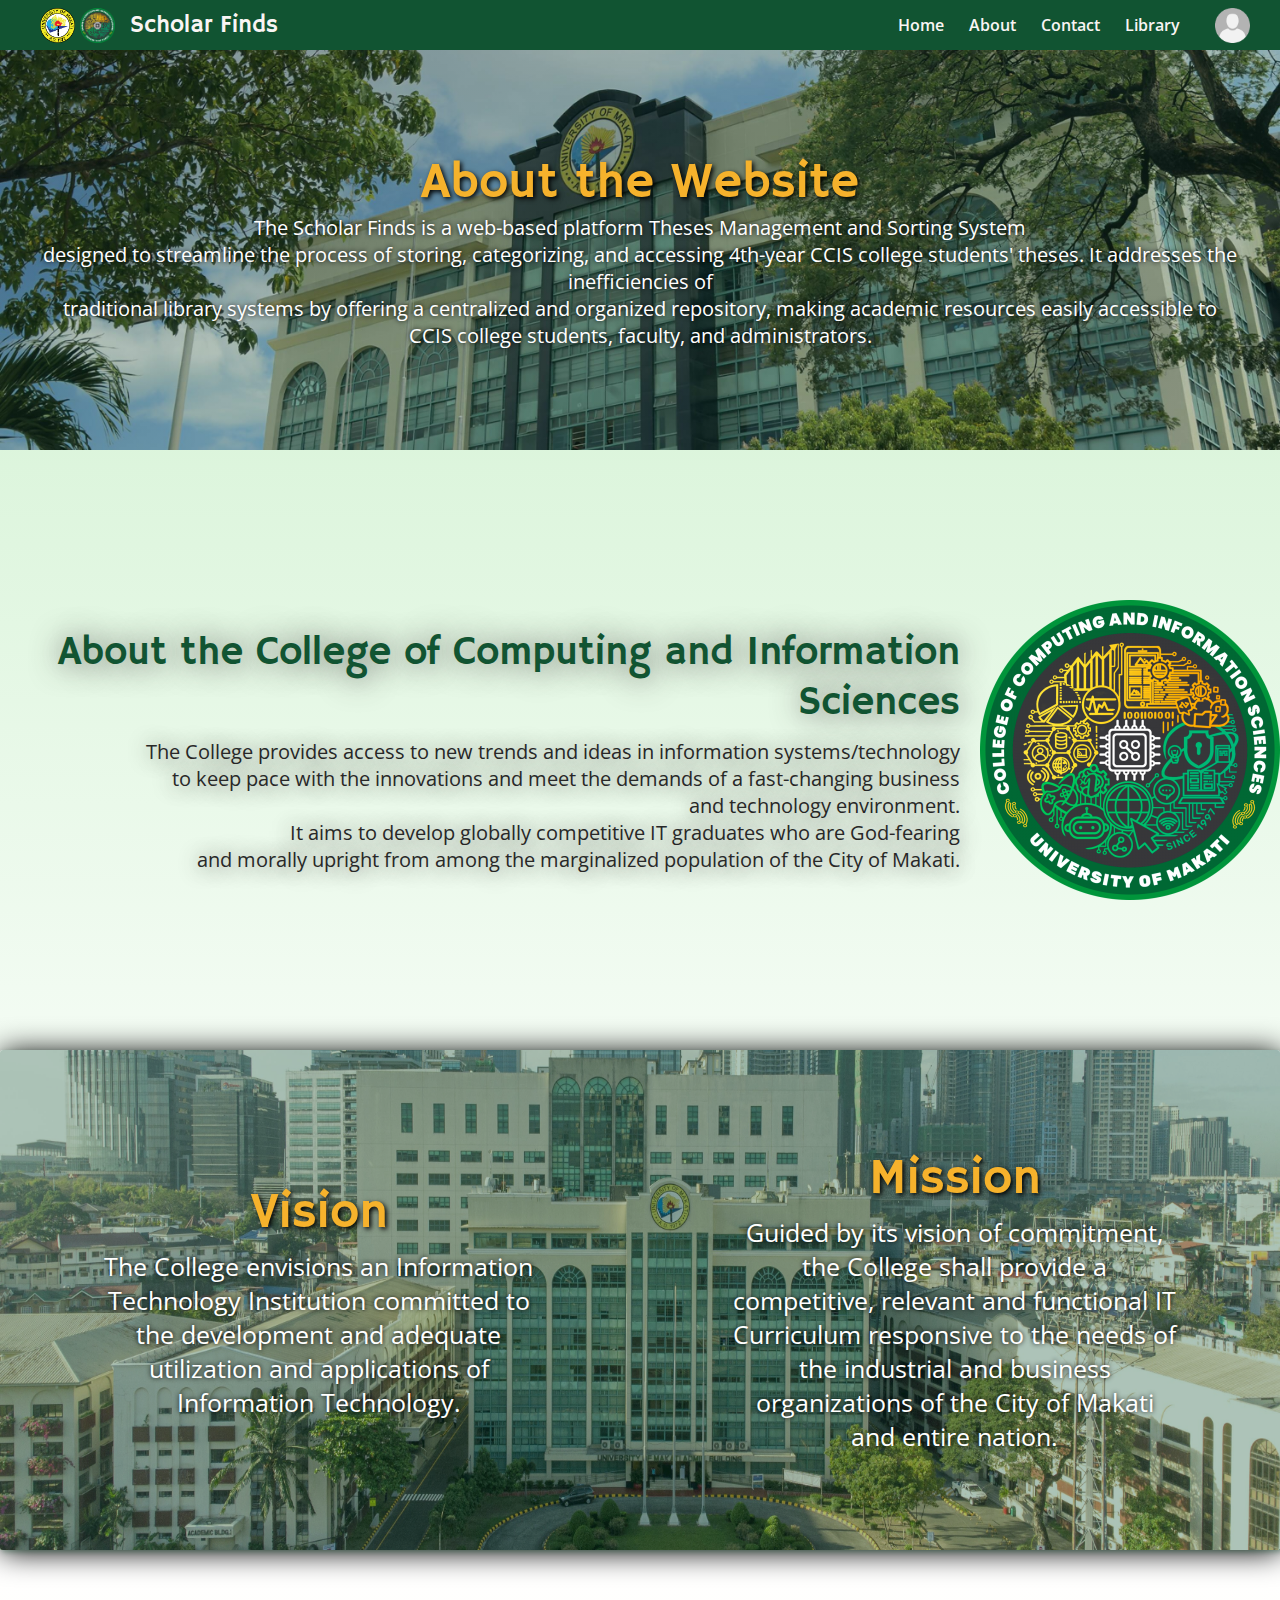
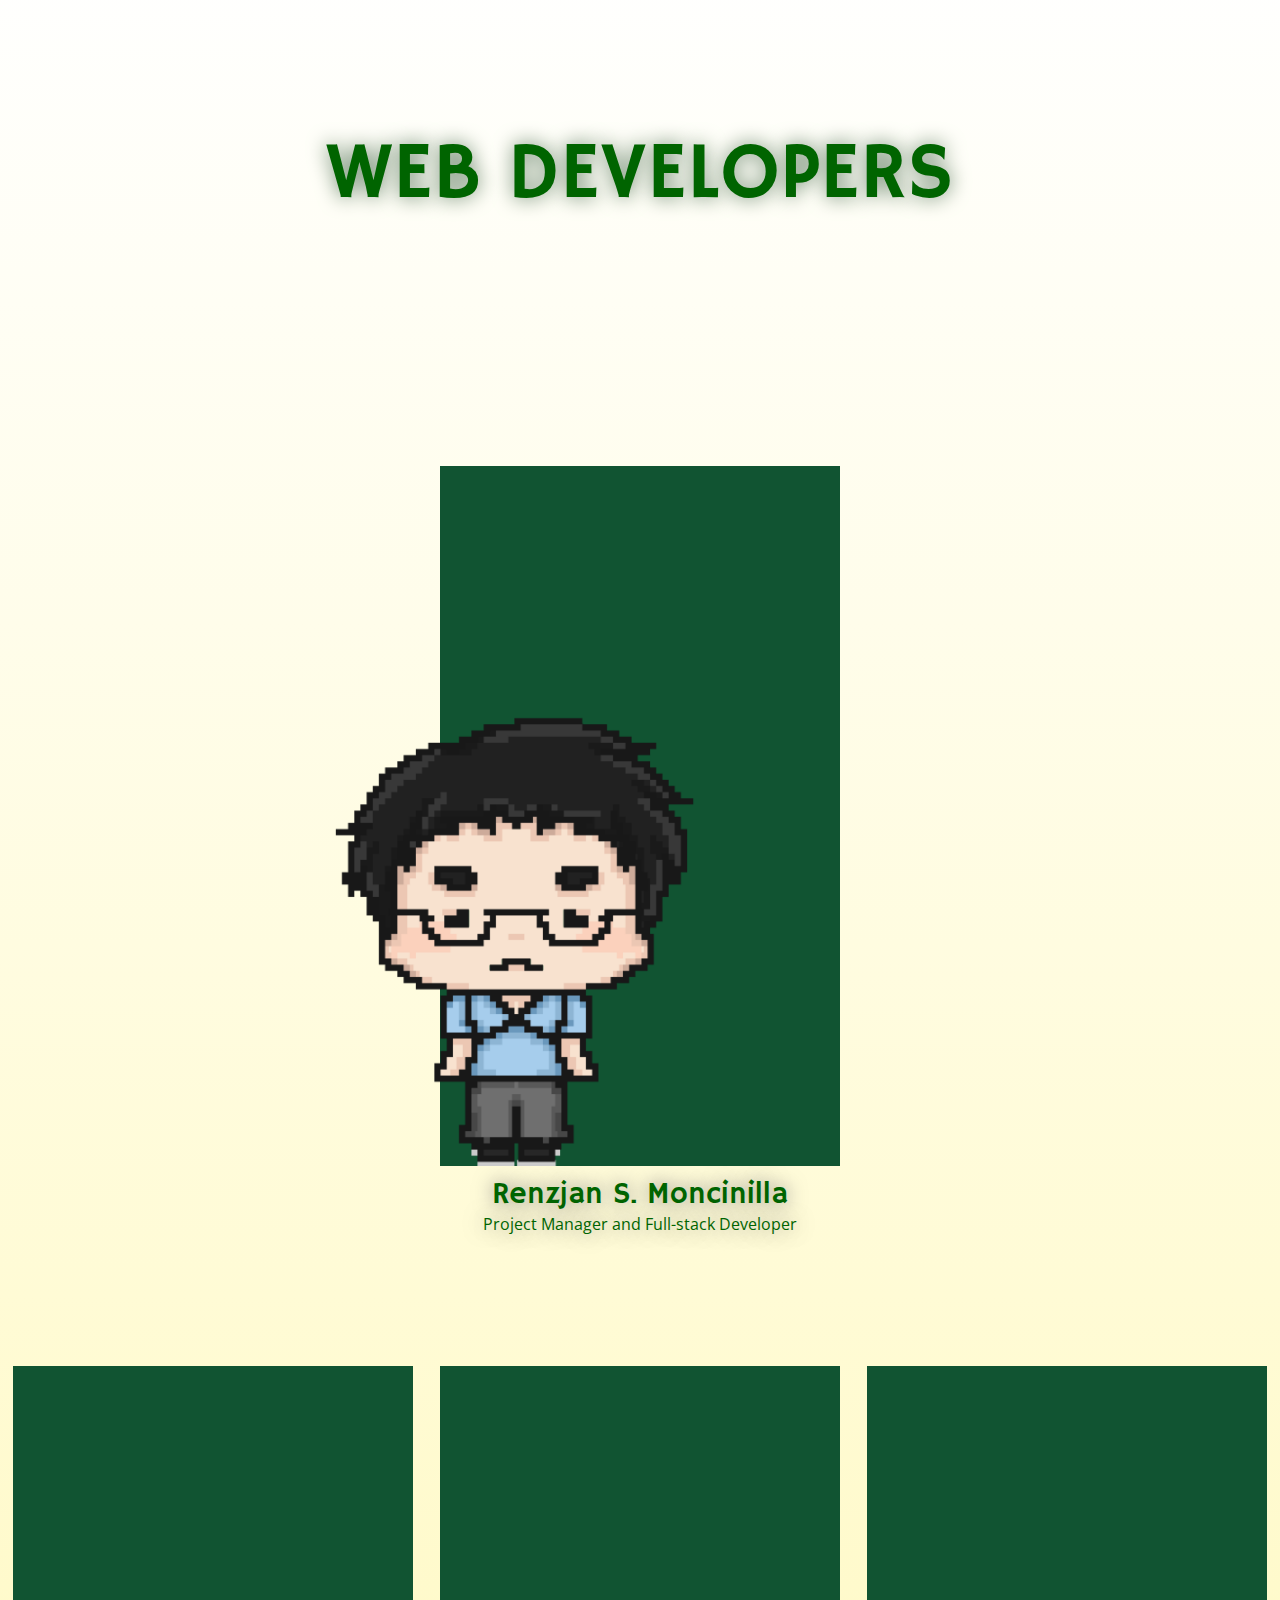
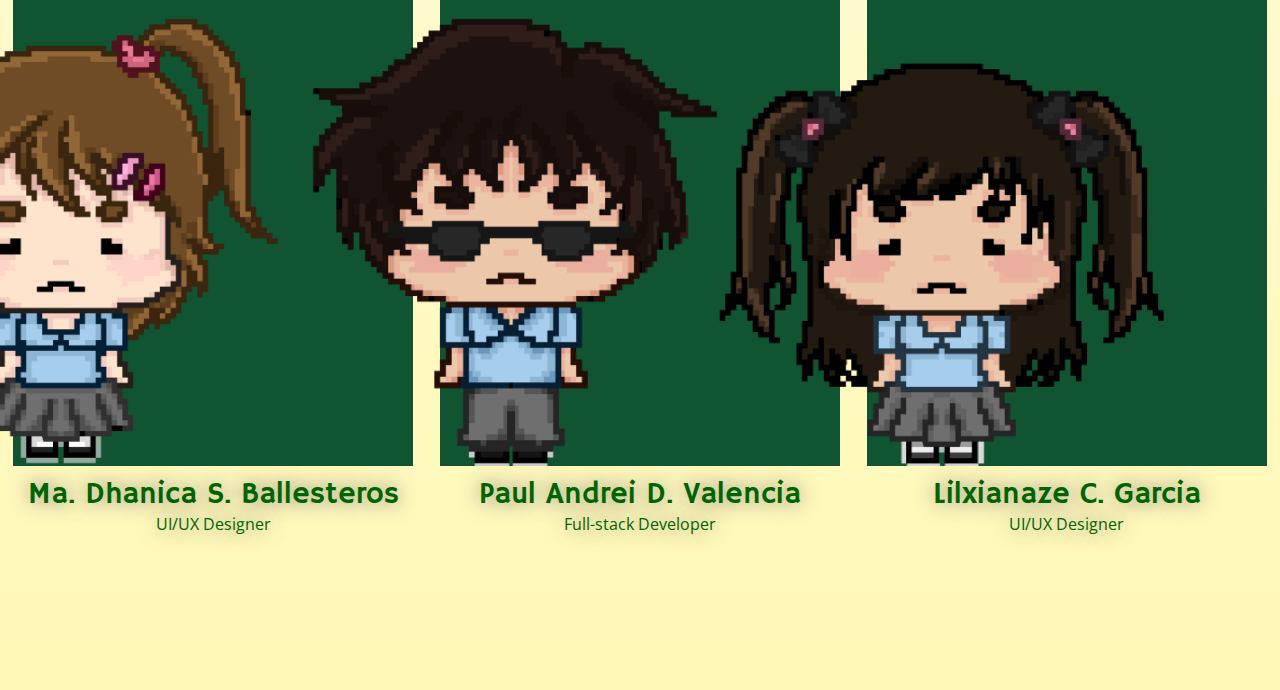
<file: about.html>
<!DOCTYPE html>
<html lang="en">
<head>
    <meta charset="UTF-8">
    <meta name="viewport" content="width=device-width, initial-scale=1.0">
    <title>Scholar Finds | CCIS</title>
    <link rel="shortcut icon" href="resources/ccis-logo.png" type="image/x-icon">
    <link rel="stylesheet" href="style.css">
</head>
<body class="about">
    <header>
        <div id="logos">
            <img src="resources/umak-logo.png" alt="umak-logo" class="logo">
            <img src="resources/ccis-logo.png" alt="ccis-logo" class="logo">
            <h1>Scholar Finds</h1>
        </div>
        <nav>
            <a href="index.html">Home</a>
            <a href="about.html">About</a>
            <a href="contact.html">Contact</a>
            <a href="library.php">Library</a>
            <div id="profile">
                <button id="menu-button" class="inv" onclick="toggleMenu()"><img src="resources/user.png" alt="profile-picture" class="profile-picture"></button>
                <div class="hidden" id="menu">
                    <button class="inv close" onclick="toggleMenu()"><span class="material-symbols-outlined">close</span></button>
                    <div id="user-info">
                        <img src="resources/user.png" alt="profile-picture" class="profile-picture">
                        <p>
                            <!-- UN > Username | UE > User Email -->
                            <span id="un">Not Signed In</span>
                            <!-- <span id="ue">Guest</span> -->
                        </p>
                    </div>
                    <hr>
                    <div id="menu-selections">
                        <button class="menu-item">
                            <span class="material-symbols-outlined">person</span>
                            <p>Profile</p>
                        </button>
                        <button class="menu-item">
                            <span class="material-symbols-outlined">bookmarks</span>
                            <p>Bookmarks</p>
                        </button>
                        <button class="menu-item">
                            <span class="material-symbols-outlined">dark_mode</span>
                            <p>Dark Mode</p>
                        </button>
                    </div>
                    <hr>
                    <div id="log">
                        <a href="access.php">
                            <button class="inv in">
                                <span class="material-symbols-outlined">login</span>
                                <p>Log In</p>
                            </button>
                        </a>
                    </div>
                </div>
                <script>
                    const menuBody = document.getElementById("menu");
                    function toggleMenu() {
                        menuBody.classList.toggle("hidden");
                    }                    
                </script>
            </div>
        </nav>
    </header>
    <main id="aboutus">
        <div class="ScholarFinds">
            <h1>About the Website</h1>
            <p> The Scholar Finds is a web-based platform Theses Management and Sorting System<br> 
                designed to streamline the process of storing, categorizing, and accessing 4th-year CCIS college students' theses. It addresses the inefficiencies of<br>
                traditional library systems by offering a centralized and organized repository, making academic resources easily accessible to<br>
                CCIS college students, faculty, and administrators.</p>
        </div>
        <div class="college">
            <img src="resources/ccis-logo.png" alt="ccis-logo" class="logos">
            <span>
                <h1>About the College of Computing and Information Sciences</h1>
                <p>
                    The College provides access to new trends and ideas in information systems/technology <br>
                    to keep pace with the innovations and meet the demands of a fast-changing business <br>
                    and technology environment. <br>
                    It aims to develop globally competitive IT graduates who are God-fearing <br>
                    and morally upright from among the marginalized population of the City of Makati.
                </p> 
            </span>
              
        </div>
        <div class="VisionMision">
            <span class="background">
                <img src="resources/Umak_drone.jpg" alt="umak2.0" class="umak2">
                <img src="resources/Umak_drone.jpg" alt="coloralt" class="color">
            </span>
            <div class="vam">
                <span class="vm">
                    <h1>Vision</h1>
                    <p> The College envisions an Information <br>
                    Technology Institution committed to <br>
                    the development and adequate <br>
                    utilization and applications of <br>
                    Information Technology.</p>
                </span>
                <span class="vm">
                    <h1>Mission</h1>
                    <p> Guided by its vision of commitment,<br> 
                    the College shall provide a<br>
                    competitive, relevant and functional IT<br>
                    Curriculum responsive to the needs of<br>
                    the industrial and business<br>
                    organizations of the City of Makati<br>
                    and entire nation.</p>
                </span>
            </div>
        </div>
        
        <div class="devsec">
            <div class="topdevsec">
                <h1>WEB DEVELOPERS</h1>
            </div>
            <div class="upper-dev">
                <div class="dev-container">
                    <div class="green-rectangle"><img src="resources/Renz.png" alt="renz" class="dev" draggable="false"></div>
                    <h2>Renzjan S. Moncinilla</h2>
                    <p class="position">Project Manager and Full-stack Developer</p>
                </div> 
            </div>
            <div class="lower-dev">
                <div class="dev-container">
                    <div class="green-rectangle"><img src="resources/Dhanica.png" alt="renz" class="dev" draggable="false"></div>
                    <h2>Ma. Dhanica S. Ballesteros</h2>
                    <p class="position">UI/UX Designer</p>
                </div>
                <div class="dev-container">
                    <div class="green-rectangle"><img src="resources/Andrei.png" alt="renz" class="dev" draggable="false"></div>
                    <h2>Paul Andrei D. Valencia</h2>
                    <p class="position">Full-stack Developer</p>
                </div>
                <div class="dev-container">
                    <div class="green-rectangle"><img src="resources/Xia.png" alt="renz" class="dev" draggable="false"></div>
                    <h2>Lilxianaze C. Garcia</h2>
                    <p class="position">UI/UX Designer</p>
                </div>
            </div>
        </div>
        <script>
            const binaryContainer = document.body;
            const screenHeight = window.innerHeight;

            function createBinary() {
            for (let i = 0; i < 10; i++) {
                const binaryElement = document.createElement("div");
                binaryElement.classList.add("binary");
                binaryElement.innerText = Math.random() > 0.5 ? "1" : "0";

                binaryElement.style.left = `${Math.random() * 100}vw`;
                binaryElement.style.top = `${Math.random() * screenHeight}px`;
                binaryElement.style.animationDuration = `${Math.random() * 3 + 3}s`;

                binaryContainer.appendChild(binaryElement);

                setTimeout(() => binaryElement.remove(), 5000);
            }
            }

            setInterval(createBinary, 3000);
        </script>
    </main>
</body>
</html>
</file>
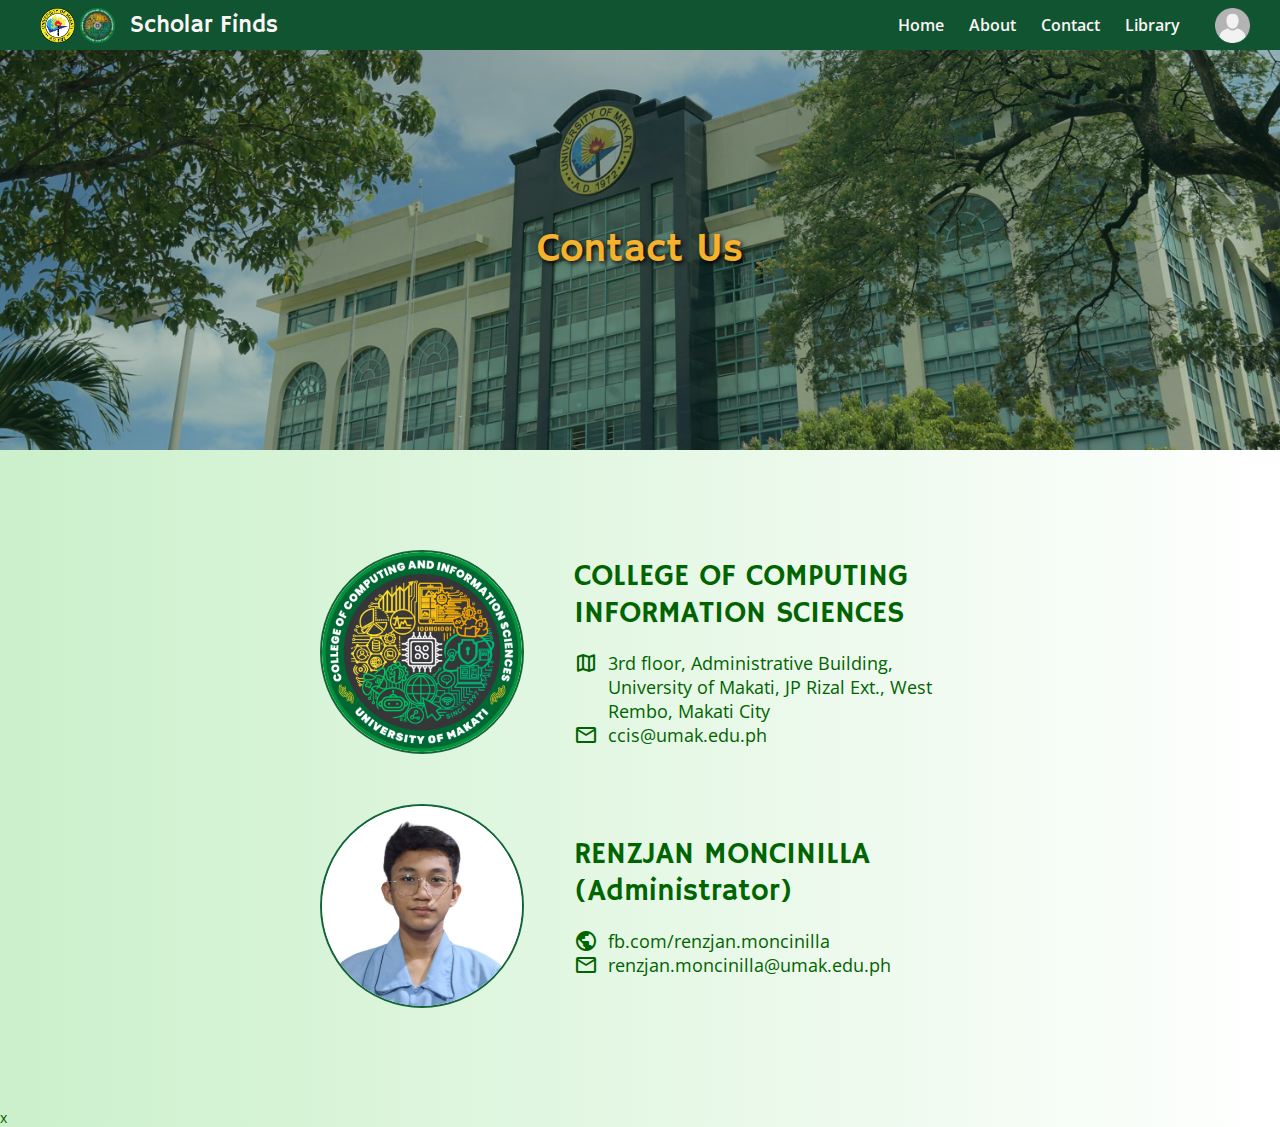
<file: contact.html>
<!DOCTYPE html>
<html lang="en">
<head>
    <meta charset="UTF-8">
    <meta name="viewport" content="width=device-width, initial-scale=1.0">
    <title>Scholar Finds | CCIS</title>
    <link rel="shortcut icon" href="resources/ccis-logo.png" type="image/x-icon">
    <link rel="stylesheet" href="style.css">
    
</head>
<body class="contactb">
    <header>
        <div id="logos">
            <img src="resources/umak-logo.png" alt="umak-logo" class="logo">
            <img src="resources/ccis-logo.png" alt="ccis-logo" class="logo">
            <h1>Scholar Finds</h1>
        </div>
        <nav>
            <a href="index.html">Home</a>
            <a href="about.html">About</a>
            <a href="contact.html">Contact</a>
            <a href="library.php">Library</a>
            <div id="profile">
                <button id="menu-button" class="inv" onclick="toggleMenu()"><img src="resources/user.png" alt="profile-picture" class="profile-picture"></button>
                <div class="hidden" id="menu">
                    <button class="inv close" onclick="toggleMenu()"><span class="material-symbols-outlined">close</span></button>
                    <div id="user-info">
                        <img src="resources/user.png" alt="profile-picture" class="profile-picture">
                        <p>
                            <!-- UN > Username | UE > User Email -->
                            <span id="un">Not Signed In</span>
                            <!-- <span id="ue">Guest</span> -->
                        </p>
                    </div>
                    <hr>
                    <div id="menu-selections">
                        <button class="menu-item">
                            <span class="material-symbols-outlined">person</span>
                            <p>Profile</p>
                        </button>
                        <button class="menu-item">
                            <span class="material-symbols-outlined">bookmarks</span>
                            <p>Bookmarks</p>
                        </button>
                        <button class="menu-item">
                            <span class="material-symbols-outlined">dark_mode</span>
                            <p>Dark Mode</p>
                        </button>
                    </div>
                    <hr>
                    <div id="log">
                        <a href="access.php">
                            <button class="inv in">
                                <span class="material-symbols-outlined">login</span>
                                <p>Log In</p>
                            </button>
                        </a>
                    </div>
                </div>
                <script>
                    const menuBody = document.getElementById("menu");
                    function toggleMenu() {
                        menuBody.classList.toggle("hidden");
                    }                    
                </script>
            </div>
        </nav>
    </header>
    <div class="contact">
        <div class="content">
            <h1>Contact Us</h1>
        </div>
        </div>
        <div class="contacts">
            <div class="contact-item">
                <img src="resources/ccis-logo.png" alt="office-contact" class="contact-picture">
                <div class="contact-info">
                    <h2>COLLEGE OF COMPUTING INFORMATION SCIENCES</h2><br>
                    <span class="info">
                        <span class="material-symbols-outlined">map</span>
                        <p>3rd floor, Administrative Building, University of Makati, JP Rizal Ext., West Rembo, Makati City</p>
                    </span>
                    <span class="info">
                        <span class="material-symbols-outlined">mail</span>
                        <p>ccis@umak.edu.ph</p>
                    </span>
                </div>
            </div>
            <div class="contact-item">
                <img src="resources/dev-contact.png" alt="developer-contact" class="contact-picture">
                <div class="contact-info">
                    <h2>RENZJAN MONCINILLA (Administrator)</h2><br>
                    <span class="info">
                        <span class="material-symbols-outlined">public</span>
                        <p>fb.com/renzjan.moncinilla</p>
                    </span>
                    <span class="info">
                        <span class="material-symbols-outlined">mail</span>
                        <p>renzjan.moncinilla@umak.edu.ph</p>
                    </span>
                </div>
            </div>
        </div>
        </div>x
</body>
</html>
</file>
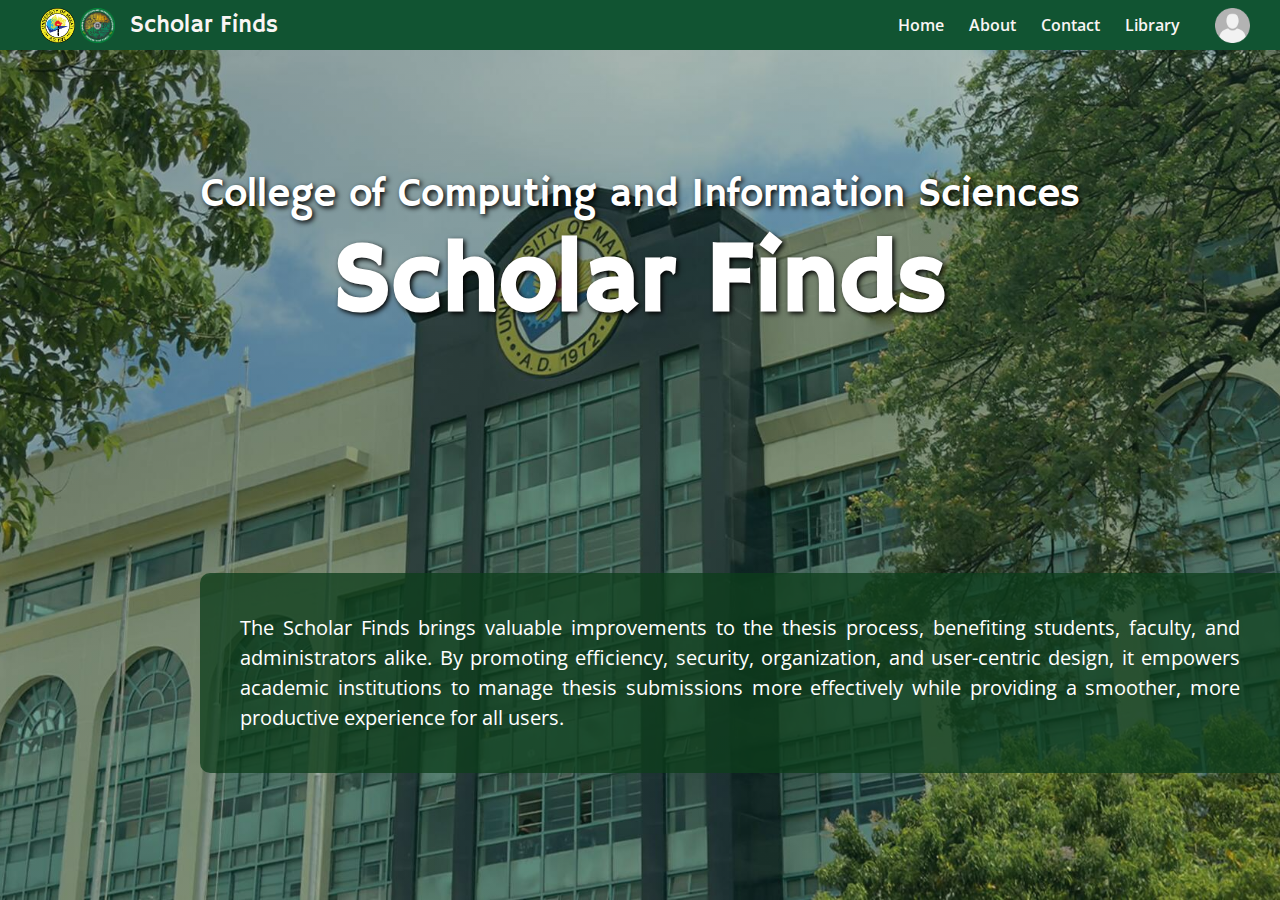
<file: home.html>
<!DOCTYPE html>
<html lang="en">
<head>
    <meta charset="UTF-8">
    <meta name="viewport" content="width=device-width, initial-scale=1.0">
    <title>Scholar Finds | CCIS</title>
    <link rel="shortcut icon" href="resources/ccis-logo.png" type="image/x-icon">
    <link rel="stylesheet" href="style.css">
    
</head>
<body>
    <header>
        <div id="logos">
            <img src="resources/umak-logo.png" alt="umak-logo" class="logo">
            <img src="resources/ccis-logo.png" alt="ccis-logo" class="logo">
            <h1>Scholar Finds</h1>
        </div>
        <nav>
            <a href="home.html">Home</a>
            <a href="about.html">About</a>
            <a href="contact.html">Contact</a>
            <a href="library.php">Library</a>
            <div id="profile">
                <button id="menu-button" class="inv" onclick="toggleMenu()"><img src="resources/user.png" alt="profile-picture" class="profile-picture"></button>
                <div class="hidden" id="menu">
                    <button class="inv close" onclick="toggleMenu()"><span class="material-symbols-outlined">close</span></button>
                    <div id="user-info">
                        <img src="resources/user.png" alt="profile-picture" class="profile-picture">
                        <p>
                            <!-- UN > Username | UE > User Email -->
                            <span id="un">Not Signed In</span>
                            <!-- <span id="ue">Guest</span> -->
                        </p>
                    </div>
                    <hr>
                    <div id="menu-selections">
                        <button class="menu-item">
                            <span class="material-symbols-outlined">person</span>
                            <p>Profile</p>
                        </button>
                        <button class="menu-item">
                            <span class="material-symbols-outlined">bookmarks</span>
                            <p>Bookmarks</p>
                        </button>
                        <button class="menu-item">
                            <span class="material-symbols-outlined">dark_mode</span>
                            <p>Dark Mode</p>
                        </button>
                    </div>
                    <hr>
                    <div id="log">
                        <a href="access.php">
                            <button class="inv in">
                                <span class="material-symbols-outlined">login</span>
                                <p>Log In</p>
                            </button>
                        </a>
                    </div>
                </div>
                <script>
                    const menuBody = document.getElementById("menu");
                    function toggleMenu() {
                        menuBody.classList.toggle("hidden");
                    }                    
                </script>
            </div>
        </nav>
    </header>
    <main id="home">
        <div class="hero">
            <h2 id="ccis">College of Computing and Information Sciences</h2>
            <h1 id="sf">Scholar Finds</h1>
        </div>
        <div class="description">
            <p id="overview">
                The Scholar Finds brings valuable improvements to the thesis process, benefiting students, faculty, and administrators alike. By promoting efficiency, security, organization, and user-centric design, it empowers academic institutions to manage thesis submissions more effectively while providing a smoother, more productive experience for all users.                </p>
        </div>
    </main>
</body>
</html>
</file>
<file: style.css>
@import url('https://fonts.googleapis.com/css2?family=Hammersmith+One&family=Open+Sans:ital,wght@0,300..800;1,300..800&display=swap');
@import url('https://fonts.googleapis.com/css2?family=Material+Symbols+Outlined:opsz,wght,FILL,GRAD@24,400,0,0');

/* VARIABLES */
:root {
    /* BACKGROUND COLORS */
    --bg: #F5F5F5;
    --bg2: #E5E5E5;
    --bg3: #D5D5D5;
    --bg4: #C5C5C5;
    --bgborder: #aaaaaa;
    --color: #115432;
    --color2: #14643B;

    /* FONT TEXT COLORS */
    --light-font: #f9f5f4;
    --dark-font: #282828;

    /* VALIDATION COLOR */
    --error: #F04438;
    --success: #11B364;
}

/* FONT STYLES */
h1, h2, h3, #nav, button, input[type=submit], div#user-log-cover {
    font-family: "Hammersmith One", sans-serif;
    font-weight: 400;
    font-style: normal;
}  

body, input, textarea#abstract, select {
    font-family: "Open Sans", sans-serif;
    font-optical-sizing: auto;
    font-weight: 400;
    font-style: normal;
    font-variation-settings:
        "wdth" 100;
}

/* ADJUSTMENTS */
button.inv {
    background: none;
    border: none;
    display: flex;
    justify-content: center;
    align-items: center;
    user-select: none;
}

button.inv:hover {
    opacity: .90;
    transition: 100ms;
}

button.inv:active {
    transform: scale(.95);
    transition: 100ms;
}

button:hover {
    cursor: pointer;
}

hr {
    border: 1px solid var(--bgborder);
}

/* FONT ADJUSTMENTS */
h1 {
    font-size: 24px;
}

h2 {
    font-size: 20px;
}

h3 {
    font-size: 18px;
}

nav > a {
    font-size: 16px;
}

a {
    text-decoration: none;
    color: var(--light-font);
}

.hidden {
    display: none;
}

.close {
    position: absolute;
    top: 5px;
    right: 5px;
    opacity: 70%;
}

br {
    user-select: none;
}

/* GENERAL STYLES */
* {
    margin: 0;
    padding: 0;
    -webkit-user-drag: none;
}

body {
    position: relative;
    width: 100%;
    height: 100%;
    background-color: var(--bg);
    font-size: 14px;
}

/* HEADER */
header {
    padding: 0 30px 0 40px;
    height: 50px;
    display: flex;
    justify-content: space-between;
    background-color: var(--color);
    color: var(--light-font);
    user-select: none;
}

header > * {
    display: flex;
    align-items: center;
    gap: 5px;
}

.logo {
    height: 35px;
}

div#logos > h1 {
    padding: 0 10px;
}

nav > a {
    height: 50px;
    padding: 10px;
    font-weight: 600;
    display: flex;
    align-items: center;
}

nav > a:hover {
    opacity: 80%;
}

div#profile {
    padding: 0 0 0 20px;
}

.profile-picture {
    height: 35px;   
}

div#menu {
    width: 300px;
    position: absolute;
    top: 60px;
    right: 10px;
    border-radius: 10px;
    border: solid 2px var(--bgborder);
    background-color: var(--bg2);
    color: var(--dark-font);
    z-index: 3;
}

div#menu > div {
    padding: 15px;
}

div#user-info {
    display: flex;
    align-items: center;
    gap: 10px;
    line-height: 1.05;
}

#user-info > .profile-picture {
    border: 2px solid var(--bgborder);
    border-radius: 100%;
}

#user-info > p {
    display: flex;
    flex-direction: column;
}

#un {
    font-size: 18px;
    font-weight: 700;
}

#ue {
    font-size: 12px;
    font-weight: 400;
    font-style: italic;
}

div#menu-selections {
    display: flex;
    flex-direction: column;
}

.menu-item {
    padding: 5px;
    width: 100%;
    display: flex;
    align-items: center;
    gap: 10px;
    background: transparent;
    border: none;
    border-radius: 5px;
    font-size: 16px;
    color: var(--dark-font);
}

.menu-item > span {
    padding: 2px;
}

.menu-item:hover {
    background-color: var(--bg3);
}

.menu-item:active {
    transform: scale(.99);
}

#log {
    display: flex;
    justify-content: center;
}

button.inv.in, button.inv.out {
    padding: 3px 20px;
    gap: 10px;
    border-radius: 5px;
    font-size: 16px;
    color: var(--light-font);
}

button.inv.in {
    background-color: var(--color);
}

button.inv.out {
    background-color: #900603;
}

/* END OF THE HEADER */

/* GENERALIZED */
main {
    height: calc(100vh - 50px);
    width: 100%;
}

div.container {
    padding: 20px;
    border: 2px solid var(--bg4);
    border-radius: 15px;
} 

/* HOME.HTML */
main#home {
    background-image: linear-gradient(to bottom right, #0825175e, #18472d57, #10311f46), url('resources/umak-pic.jpg'); 
    background-size: cover; 
    background-repeat: no-repeat; 
    background-position: center;
    position: relative; 
}

.hero {
    position: relative;
    background-size: cover;
    background-repeat: no-repeat;
    background-position: center;
    display: flex;
    flex-direction: column;
    justify-content: flex-start; 
    align-items: center; 
    color: white;
    text-align: center; 
}


.hero h1#sf {
    font-size: 100px; 
    font-weight: 600;
    text-shadow: 2px 2px 5px rgb(0, 0, 0);
}


.hero h2#ccis {
    font-size: 40px; 
    text-shadow: 2px 2px 5px rgb(0, 0, 0);
    margin: 2-px 0 10px 0; 
    padding-top: 120px;
}

.description {
    background-color: rgba(13, 61, 27, 0.767); 
    padding: 20px 100px; 
    border-radius: 10px 0px 0px 10px; 
    position: absolute;
    bottom: 15%;
    right: 0;
    width: 80%;
    max-width: 1000px; 
    align-self: flex-end; 
    text-align: justify; 
    padding: 40px;
}

.description p#overview {
    color: white;
    margin: 0;
    font-size: 20px;
    line-height: 1.5;
}

/* ABOUT.HTML */
main#aboutus {
    position: relative; 
    height: 400px;
    width: 100%;
    user-select: none;
    -webkit-user-drag: none;
}

.binary {
    position: absolute;
    animation: moveUpDown 10s infinite linear;
    font-size: 20px;
  }

@keyframes moveUpDown {
    0% {
        transform: translateY(0);
    }
    50% {
        transform: translateY(270vh);
    }
    100% {
        transform: translateY(0);
    }
}

body.about {
    margin: 0;
    background: linear-gradient(to top, #ffffff, #cbf0cb);
    overflow-x: hidden;
    overflow-y: auto;
    color: #006400; 
    font-family: "Open Sans", sans-serif;
    height: 150dvh;
    z-index: 0;
}

.ScholarFinds {
    position: relative;
    background-image: linear-gradient(to bottom right, #0825175e, #18472d57, #10311f46), url('resources/umak-pic.jpg'); 
    background-size: cover; 
    background-repeat: no-repeat; 
    background-position: center;
    display: flex;
    flex-direction: column;
    justify-content: center;
    align-items: center;
    height: 400px;
    text-align: center;
    color: white;
}

.ScholarFinds h1{
    font-size: 50px; 
    text-shadow: 2px 2px 5px rgb(0, 0, 0);
    color: #f6b22c;
    user-select: none;
    -webkit-user-drag: none;
}

.ScholarFinds p{
    font-size: 20px;
    font-family: "Open Sans", sans-serif;
    user-select: none;
    -webkit-user-drag: none;
    text-shadow: 0 0 5px black;
} 

.college {
    display: flex;
    flex-direction: row-reverse;
    justify-content: center;
    align-items: center;
    gap: 20px;
    height: 600px;
}

.college > span {
    display: flex;
    flex-direction: column;
    gap: 10px;
}

.college h1{
    text-align: right;
    color: #115432;
    font-size: 40px;
    user-select: none;
    -webkit-user-drag: none;
    text-shadow: 1px 1px 30px rgba(58, 55, 55, 0.774);
}

.college p{
    text-align: right;
    color: var(--dark-font);
    text-shadow: 1px 1px 20px rgba(58, 55, 55, 0.774);
    font-size: 20px;
    font-family: "Open Sans", sans-serif;
    user-select: none;
    -webkit-user-drag: none;
}

.VisionMision {
    position: relative;
    height: 500px;
    display: flex;
    justify-content: center;
    align-items: center;
}

div.vam {
    display: flex;
    justify-content: center;
    align-items: center;
    gap: 200px;
    height: auto;
    
}

span.vm {
    user-select: none;
    -webkit-user-drag: none;
    text-shadow: 2px 2px 5px rgb(0, 0, 0);
    display: flex;
    flex-direction: column;
    gap: 5px;
    text-align: center;
    z-index: 3;
}

.VisionMision h1 {
    color: #f6b22c; 
    font-size: 50px;
}

.VisionMision p {
    color: #ffffff;
    font-size: 25px;
    font-family: "Open Sans", sans-serif;
    text-shadow: 0 0 5px black;
}

.umak2 {
    position: absolute;
    top: 0px;
    left: 0px;
    height: 500px;
    width: 100%;
    box-shadow: 1px 2px 30px rgb(0, 0, 0);
    border-radius: 3px;
    user-select: none;
    -webkit-user-drag: none;
    z-index: 1;
}  

.color {
    filter: brightness(0) saturate(100%) invert(23%) sepia(16%) saturate(2365%) hue-rotate(99deg) brightness(93%) contrast(87%);
    width: 100%;
    height: 500px;
    position: absolute;
    top: 0px;
    left: 0px;
    border-radius: 3px;
    opacity: 0.34;
    box-shadow: 2px 2px 5px rgb(0, 0, 0);
    user-select: none;
    -webkit-user-drag: none;
    z-index: 2;
}

.devsec {
    background: linear-gradient(to bottom, #ffffff,#fff8b6);
    height: 260vh;
    display: flex;
    flex-direction: column;
}

.devsec > div {
    display: flex;
    justify-content: center;
    align-items: center;
}

.topdevsec {
    height: 50vh;
}

.topdevsec > h1{
    font-size: 80px;
    text-align: center;
    text-shadow: 0 0 20px rgb(106, 134, 107);
}

div.upper-dev, div.lower-dev {
    height: 100vh;
}

div.lower-dev {
    justify-content: space-around;
}

div.dev-container {
    text-align: center;
    font-size: 16px;
    text-shadow: 0 0 20px rgb(121, 121, 121);
}

.green-rectangle {
    width: 400px;
    height: 700px; 
    background-color: #115432;
    position: relative;
}

.green-rectangle > img.dev {
    position: absolute;
    bottom: 0;
    left: -150px;
    height: 450px;
}

.dev-container > h2 {
    margin-top: 10px;
    font-size: 30px;
}

/* CONTACT.HTML */
.content {
    background-image: linear-gradient(to bottom right, #0825175e, #18472d57, #10311f46), url('resources/umak-pic.jpg'); 
    background-size: cover; 
    background-repeat: no-repeat; 
    background-position: center;
    position: relative; 
    height: 400px;
    width: 100%;
    user-select: none;
    -webkit-user-drag: none;
    display: flex;
    align-items: center;
    justify-content: center;
}

.content h1{
    font-size: 40px; 
    text-shadow: 2px 2px 5px rgb(0, 0, 0);
    color: #f6b22c;
    user-select: none;
    -webkit-user-drag: none;
}

body.contactb {
    margin: 0;
    background: linear-gradient(to left, #ffffff, #cbf0cb);
    color: #006400; 
    font-family: "Open Sans", sans-serif;
    height: 120dvh;
    z-index: 0;
}

div.contacts {
    display: flex;
    flex-direction: column;
    align-items: center;
    gap: 50px;
    padding: 100px 0;
}

div.contact-item {
    display: flex;
    align-items: center;
    gap: 50px;
    width: 50vw;;
}

img.contact-picture {
    width: 200px;
    height: 200px;
    border: 2px solid var(--color2);
    border-radius: 100%;
}

div.contact-info > h2 {
    font-size: 30px;
}

div.contact-info > span {
    display: flex;
    gap: 10px;
    font-size: 18px;
}

span.info > span {
    user-select: none;
}

/* ACCESS.PHP */
main#access {
    background: linear-gradient(to top, #ffffff, #cbf0cb);
    display: flex;
    align-items: center;
    justify-content: center;
}
    
div#user-log {
    position: relative;
    width: 1000px;
    height: 500px;
    display: flex;
    background-color: var(--bg2);
}

div#user-log-cover {
    position: absolute;
    width: 500px;
    height: 500px;
    background-image: linear-gradient(rgba(0, 0, 0, 0), rgba(0, 0, 0, 0.5)), url('resources/umak-pic.jpg'); 
    border: 2px solid var(--bgborder);
    background-size: cover; 
    background-repeat: no-repeat; 
    background-position: center;
    z-index: 2;
    border-radius: 10px 0 0 10px;
    display: flex;
    align-items: end;
}

div#user-log-cover > span {
    margin: 5px 20px;
    font-size: 25px;
    color: var(--light-font);
    text-shadow: 0 0 10px black;
    opacity: 80%;
}

div#user-log-cover.log {
    left: 20px;
    animation: slideLeftCover 1s forwards;
    border-radius: 10px 0 0 10px;
    justify-content: baseline;
}

div#user-log-cover.reg {
    left: 520px;
    animation: slideRightCover 1s forwards; 
    border-radius: 0 10px 10px 0;
    justify-content: end;
}

@keyframes slideLeftCover {
    from {
        left: 520px;
        justify-content: end;
    }
    to {
        left: 20px;
        justify-content: baseline;
    }
}

@keyframes slideRightCover {
    from {
        left: 20px;
        justify-content: baseline;
    }
    to {
        left: 520px;
        justify-content: end;
    }
}


div#user-log > div:not(#user-log-cover) {
    padding: 25px;
    width: calc(49.50% - 20px);
    display: flex;
    flex-direction: column;
    align-items: center;
    gap: 10px;
}

div#user-log > div:not(#user-log-cover) > hr {
    width: 100%;
}

div.logform {
    position: relative;
}

div.logform > form {
    margin: 20px 0 0 0;
    width: 100%;
    height: 100%;
    position: relative;
    display: flex;
    flex-direction: column;
}

form > input[type=email], input[type=text], input[type=password], input[type=month], select, textarea {
    padding: 5px;
    background-color: var(--bg);
    outline: none;
    border: 1px solid var(--bgborder);
    border-radius: 5px;
}

p.fdesc {
    font-size: 12px;
}

p.feg {
    opacity: 60%;
    font-style: italic;
    user-select: none;
}

div.logform > form > input[type=submit] {
    padding: 3px 20px;
    height: 30px;
    position: absolute;
    bottom: 10px;
    left: 50%;
    transform: translateX(-50%);
    background-color: var(--color);
    border: none;
    border-radius: 5px;
    font-size: 16px;
    color: var(--bg);
}

div.logform > form > input[type=submit]:hover {
    opacity: 90%;
    transition: 100ms;
}

div.logform > form > input[type=submit]:active {
    transform: translateX(-50%) scale(95%);
    transition: 100ms;
}

.cmode {
    position: absolute;
    bottom: 15px;
}

.cmode > a {
    color: #1560BD;
}

/* LIBRARY */
div#cover {
    height: 300px;
    background-image: linear-gradient(to bottom right, #0825175e, #18472d57, #10311f46), url(resources/umak-pic.jpg);
    background-position: center 20%;
    background-repeat: no-repeat;
    background-size: cover;
}

div.bdiv {
    height: 60px;
    position: relative;
    background-color: var(--bg2);
    display: flex;
    align-items: center;
    border-bottom: 1px solid var(--bgborder);
}

div.bdiv > form {
    position: absolute;
    right: 20px;
}

form.search {
    display: flex;
    gap: 5px;
    align-items: center;
}

button#add {
    padding: 5px;
    background: var(--bg3);
    border-radius: 100%;
}

button#add > span {
    font-size: 20px;
}

form.search > span {
    position: relative;
}

form.search > span > input[type=search] {
    width: 250px;
}

form.search > span > button[type=submit] {
    padding: 2px;
    height: 30px;
    position: absolute;
    right: 5px;
    background: transparent;
    border: none;
}

input[type=search]::-webkit-search-cancel-button {
    display: none;  
}

form.search > span > button[type=submit] > span {
    padding: 3px;
    font-size: 18px;
}

form.search > select {
    width: 100px;
}

/* THESIS CREATOR */
button.hide-tc {
    position: absolute;
    right: 10px;
}

div#tccontent {
    padding: 10px;
    width: calc(100% - 20px);
    height: calc(100% - 20px);
    display: flex;
    flex-direction: column;
}

div#tccontent > h1 {
    margin: 20px 0 20px 0;
    text-align: center;
    font-size: 32px;
}

div#tccontent > hr {
    opacity: 60%;
}

form#thesis-form {
    margin: 20px 50px 0 50px;
    display: flex;
    flex-direction: column;
}

div#portion-one {
    display: flex;
    flex-direction: column;
}

textarea#abstract {
    padding: 5px;
    height: calc(18px * 10);
    resize: none;
    text-wrap: wrap;
}

div#portion-one {
    display: flex;
    justify-content: left;
    gap: 5px;
}

div#portion-two {
    display: grid;
    grid-template-columns: 1fr 1fr;
    gap: 20px;
}

div#author-list {
    height: 250px;
    overflow-y: auto;
    position: relative;
    display: flex;
    flex-direction: column;
    gap: 5px;
}

div.author-group {
    display: flex;
    align-items: center;
    position: relative;
}

div.author-group > label {
    width: 100px;
}

div.author-group > input {
    width: 200px;
}

button.add-author {
    position: absolute;
    left: 285px;
}

button.add-author > span {
    font-size: 18px;
}

button.reset-authors {
    position: absolute;
    right: 0;;
    padding: 5px;
    background-color: #B22222;
    border-radius: 5px;
}

button.reset-authors > span {
    font-size: 20px;
    color: white;
}

div#other-inputs {
    display: flex;
    flex-direction: column;
    gap: 10px;
}

div#other-inputs > span#oi-one {
    width: 100%;
    display: flex;
    flex-direction: column;
    gap: 5px;
}

div#other-inputs > span#oi-two {
    width: 100%;
    display: flex;
    flex-direction: column;
    gap: 5px;
}

p.smalldesc {
    font-size: 10px;
    opacity: 50%;
    user-select: none;
}

div#other-inputs > span#oi-four {
    width: 100%;
    display: grid;
    grid-template-columns: .65fr 1.35fr;
    align-items: center;
}

div#other-inputs > span#oi-three {
    display: flex;
    flex-direction: column;
    gap: 5px;
}

input[type=submit]#add-thesis {
    position: absolute;
    right: 60px;
    bottom: 50px;
    padding: 5px 10px;
    background-color: var(--color);
    border: 1px solid var(--bgborder);
    border-radius: 5px;
    color: var(--light-font);
    font-size: 18px;
}

input[type=submit]#add-thesis:active {
    transform: scale(.95);
}

/* THESIS CONTENT */
#q_thesis, #sby {
    padding: 5px;
    height: 30px;
    outline: none;
    border: 1px solid var(--bgborder);
    border-radius: 5px;
}

div.theses-library {
    margin: 20px;
    width: calc(100% - 40px);
    height: auto;
    display: grid;
    grid-template-columns: 1fr 1fr 1fr 1fr;
    gap: 10px;
}

div.thesis-item {
    height: 300px;
    border: 1px solid var(--bgborder);
    border-radius: 5px;
    display: flex;
    flex-direction: column;
    box-shadow: 0 0 20px 1px var(--bgborder);
}

.colorbox {
    height: 100px;
    position: relative;
    border-radius: 3px 3px 0 0;
}

.colorbox.bsit, ul.bsit > li {
    background-color: #467E99;
}

.colorbox.bscs, ul.bscs > li{
    background-color: #9A466A;
}

.metadata {
    padding: 10px;
    height: 100%;
    position: relative;
    display: flex;
    flex-direction: column;
    gap: 5px;
}

.metadata > h3 {
    line-height: 1.2;
    font-size: 16px;
}

p.pdate {
    position: absolute;
    font-size: 10px;
    padding: 2px 10px;
    background-color: var(--bg2);
    border-radius: 10px;
}

span.bot > p.pdate {
    right: 0;
    bottom: 27px;
}

span.bot {
    width: calc(100% - 20px);
    position: absolute;
    bottom: 10px;
    display: flex;
    flex-direction: column;
    gap: 5px;
}

.metadata > span > hr {
    opacity: 30%;
    border-width: 1px;
}

p.cprogram {
    font-size: 10px;
}

ul.skeywords {
    display: flex;
    gap: 2px;
    overflow-x: hidden;
    flex-wrap: wrap;
}

ul.skeywords > li {
    font-size: 10px;
    list-style-type: none;
    color: white;
    opacity: 80%;
    font-size: 10px;
    padding: 1px 10px;
    border-radius: 20px;
    width: auto;
    word-break: normal;
}

ul.sauthors {
    display: flex;
    gap: 2px;
    flex-wrap: wrap;
}

ul.sauthors > b {
    font-size: 10px;
}

ul.sauthors > li {
    list-style-type: none;
    font-size: 10px;
    background-color: var(--bg2);
    padding: 1px 10px;
    border-radius: 20px;
}

button.bm {
    position: absolute;
    top: 5px;
    right: 5px;
    z-index: 1;
}

button.bm > span {
    font-size: 25px;
    color: var(--light-font);
    opacity: 80%;
}

button.open-item {
    position: absolute;
    right: 10px;
    bottom: 7px;
}

button.open-item > span {
    font-size: 20px;
}

div.barrier {
    width: 100%;
    height: 100vh;
    position: fixed;
    top: 0;
    left: 0;
    background-color: black;
    opacity: 20%;
    z-index: 2;
}

div.libcontainer {
    position: fixed;
    top: 50%;
    left: 50%;
    transform: translate(-50%, -50%);
    width: 1000px;
    height: 800px;
    background: var(--bg2);
    border-radius: 15px;
    opacity: 100%;
    z-index: 3;
    box-shadow: 0 0 1000px 10px var(--dark-font);
}

button.close-item {
    position: absolute;
    top: 5px;
    right: 5px;
    padding: 5px;
    background: #28282850;
    border-radius: 100%;
    color: var(--light-font);
    z-index: 5;
}

button.close-item > span {
    font-size: 25px;
}

div.micb {
    height: 200px;
    border-radius: 15px 15px 0 0;
}

div.complete-metadata {
    padding: 20px;
    display: flex;
    flex-direction: column;
    gap: 5px;
}

div.complete-metadata > p.pdate {
    top: 15px;
    left: 15px;
    background-color: var(--bg3);
    font-size: 14px;
    opacity: 70%;
}

div.complete-metadata > h2 {
    font-size: 16px;
}

ul.keywords {
    list-style: none;
    display: flex;
    gap: 5px;
    align-items: center;
    font-size: 12px;
}

ul.keywords > li {
    padding: 2px 10px;
    border-radius: 10px;
    color: white;
}

ul.authors {
    list-style-type: none;
    display: flex;
    gap: 5px;
    align-items: center;
    font-size: 12px;
    opacity: 70%;
}

ul.authors > li {
    background: var(--bg3);
    padding: 2px 10px;
    border-radius: 10px;
}

div.complete-metadata > hr {
    margin: 10px 0px;   
}

div.abstract > p {
    text-align: justify;
    font-size: 14px;
}

div.references > div {
    position: relative;
}

div#ref-box {
    resize: none;
    padding: 10px 10px 10px 30px;
    width: 100%;
    height: auto;
    width: calc(100% - 20px);
    background-color: var(--bg);
    border-radius: 5px;
    border: 1px solid var(--bgborder);
    outline: none;
    font-family: 'Times New Roman', Times, serif !important;
    text-indent: -20px;
    overflow-wrap: break-word;
    word-wrap: break-word; 
    overflow: hidden;
    text-overflow: ellipsis;
    box-sizing: border-box;
}

button.copy-ref {
    position: absolute;
    right: 20px;
    bottom: 5px;
    opacity: 50%;
}

div.nmsg {
    position: absolute;
    left: 40vw;
    top: 70px;
    width: 500px;
    height: 40px;
    border: 1px solid var(--bgborder);
    border-radius: 10px;
    display: flex;
    align-items: center;
    justify-content: center;
    background-color: var(--bg2);
    font-size: 1rem;
    font-weight: 600;
    opacity: 0;
    animation: notification 5s ease-in-out;
}

div.nmsg.error {
    background-color: #F8D7DA;
    color: #721C24;
}

div.nmsg.success {
    background-color: #D4EDDA;
    color: #155724;
}

@keyframes notification {
    0% {
        opacity: 1;
        transform: translateY(0);
    }
    90% {
        opacity: 1;
        transform: translateY(0);
    }
    100% {
        opacity: 0;
        transform: translateY(-50px);
    }
}

/*
div.notification {
    display: flex;
    align-items: center;
    justify-content: space-between;
    position: absolute;
    top: 60px;
    left: 50%;
    transform: translateX(-50%);
    padding: 10px 10px 10px 20px;
    width: 600px;
    border-radius: 5px;
    color: var(--light-font);
    animation: slideIn 0.7s cubic-bezier(0.25, 1, 0.5, 1), fadeOut 0.6s cubic-bezier(0.25, 1, 0.5, 1) 5s forwards;
}

@keyframes slideIn {
    0% {
        transform: translate(-50%, -50px);
        opacity: 0;
    }
    60% {
        transform: translate(-50%, 10px);
        opacity: 1;
    }
    100% {
        transform: translate(-50%, 0);
        opacity: 1;
    }
}

@keyframes fadeOut {
    0% {
        opacity: 1;
        transform: translate(-50%, 0);
    }
    100% {
        opacity: 0;
        transform: translate(-50%, -30px);
    }
}

.notification.error {
    background-color: #E57373;
}

.notification.success {
    background-color: #81C784;
}

*/
</file>
